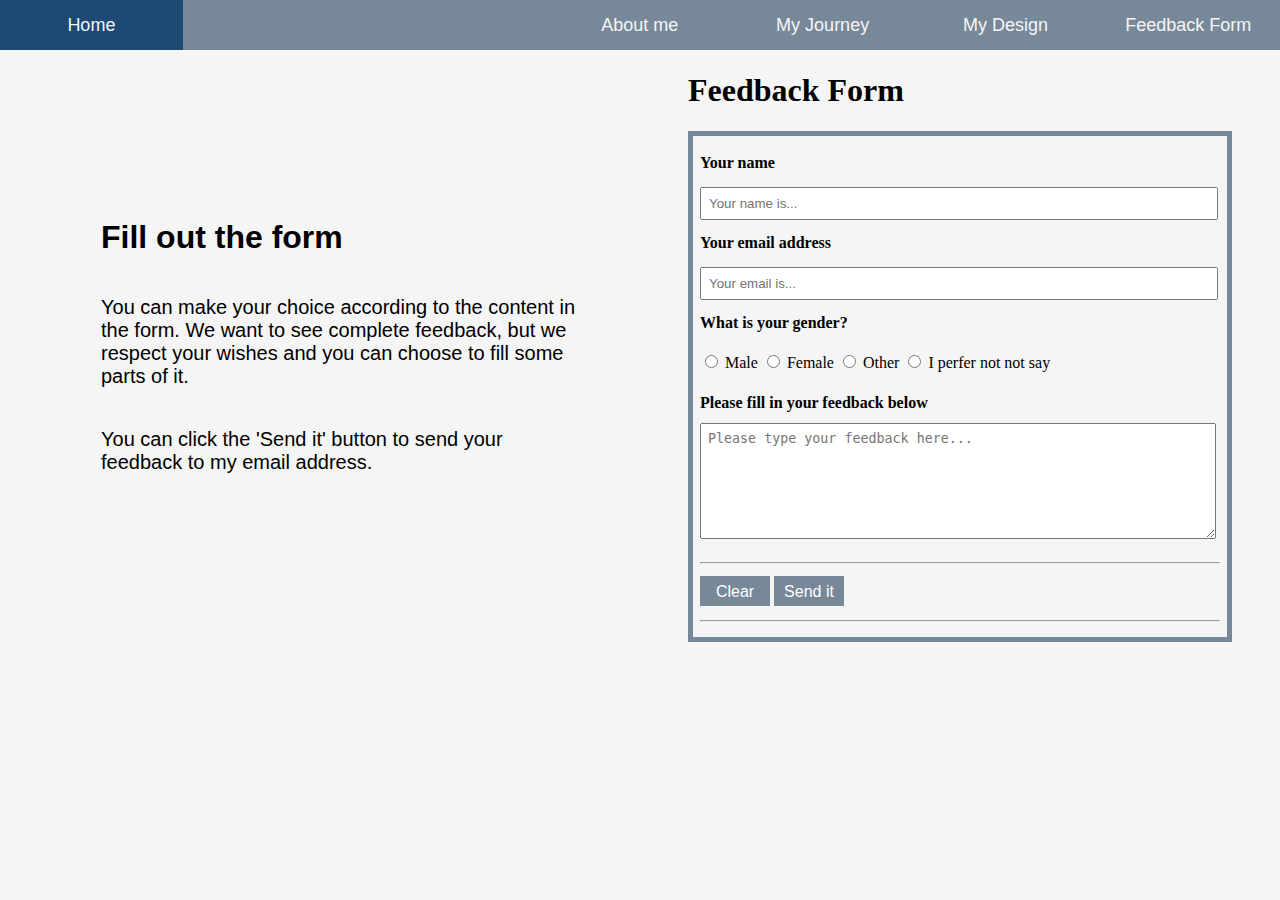
<file: feedback.html>
<!DOCTYPE html>
<html lang="en">
<head>
    <meta charset="UTF-8">
    <title>feedback</title>
    <link rel="stylesheet" href="CSS/feedback.css">
    <link rel="stylesheet" href="CSS/index_a3.css">
    <link rel="stylesheet" href="CSS/index_about_me_a3.css">
</head>
<body>

    <div class="navigation">
        <div class="col">
            <a href="index.html">Home</a>
        </div>
        <div class="col1">
            <a href=""> </a>
        </div>
        <div class="col">
            <a href="index_about_me.html">About me</a>
        </div>
        <div class="col">
            <a href="photo_gallery.html">My Journey</a>
        </div>
        <div class="col">
            <a href="index_design.html">My Design</a>
        </div>
        <div class="col">
            <a href="index_feedback.html">Feedback Form</a>
        </div>
    </div>

    <table class="table">
        <tr>
            <td>
                <div class="title2">Fill out the form</div>
                <div class="content1">You can make your choice according to the content in the form. 
                    We want to see complete feedback, but we respect your wishes and you can choose to fill some parts of it.
                </div> 
                    
                <div class="content1">You can click the 'Send it' button to send your feedback to my email address.
                </div>
            </td>
    
            <td>
                <h1>Feedback Form</h1>
                <form enctype="text/plain">
                    <label>Your name</label><br>
                    <input type="text" name="site" size="34" maxlength="50" placeholder="Your name is..."><br>
                    <label>Your email address</label>
                    <input type="text" name="site" size="34" maxlength="50" placeholder="Your email is..."><br>
                    <div id="choose">
                        <label>What is your gender?</label><br>
                        <!--use same name but different value-->
                        <input type="radio" name="gender" value="Male"> Male
                        <input type="radio" name="gender" value="Female"> Female
                        <input type="radio" name="gender" value="Other"> Other
                        <input type="radio" name="gender" value="I perfer not not say"> I perfer not not say <br>
                    </div>
                    <label>Please fill in your feedback below</label>
                    <textarea rows="20" placeholder="Please type your feedback here..."></textarea><br>
    
                    <hr>
                        <input type="button" value="Clear" class="Clear">
                        <input type="button" value="Send it" class="Send"> 
                    <hr>
                </form>
            </td>
    
            <td class="row3">
                <a href=""> </a>
            </td>
        </tr>
    </table>

</body>
</html>
</file>
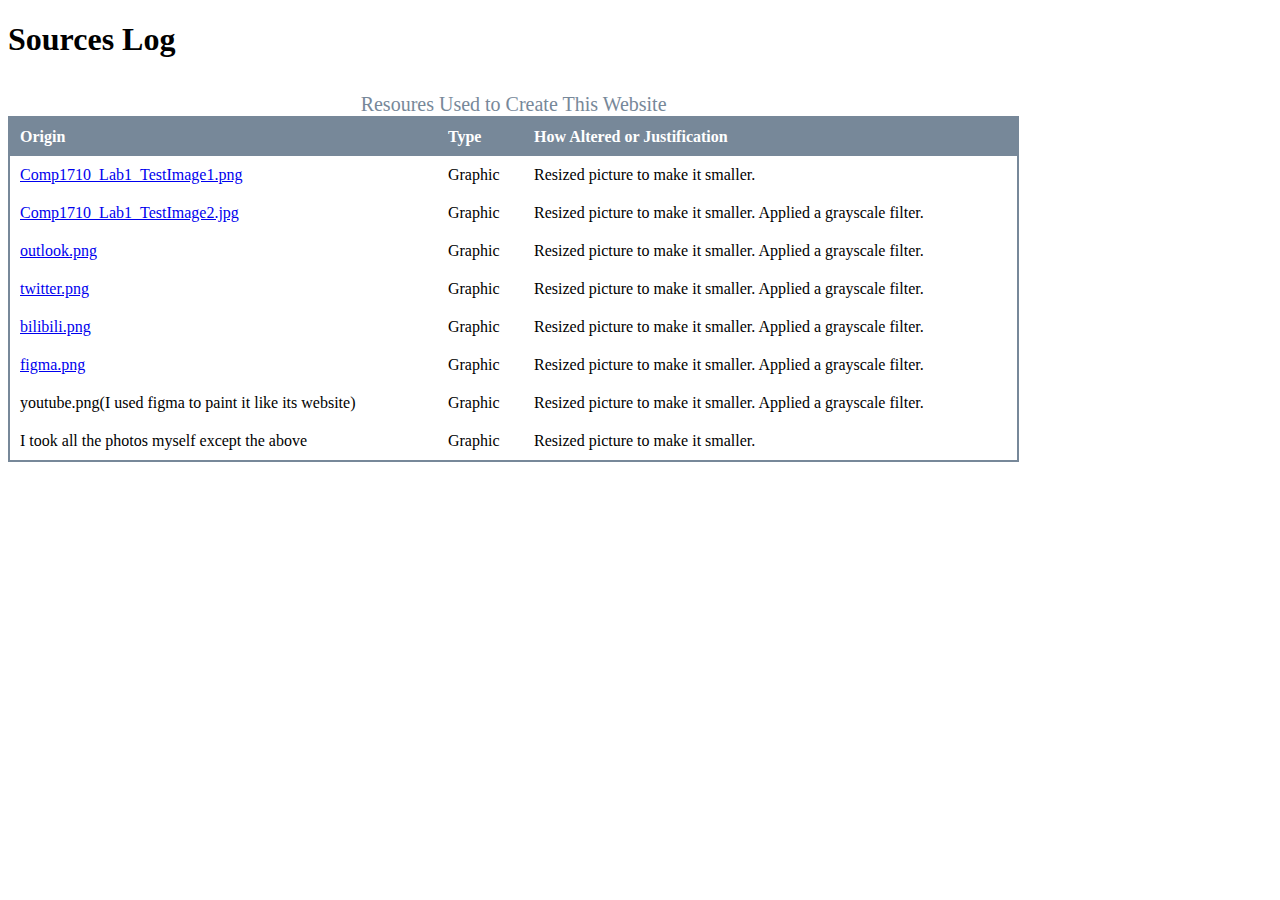
<file: sourcelog.html>
<!DOCTYPE html>
<html lang="en">
<head>
    <meta charset="UTF-8">
    <title>Sources Log</title>
    <link rel="stylesheet" href="CSS/sourcelog.css">
</head>
<body>
    <h1>Sources Log</h1>
    <table>
        <caption>Resoures Used to Create This Website</caption>
        <!--tr is the line(row) of table, td is the column-->
        <tr id="tr1">
            <td>Origin</td>
            <td>Type</td>
            <td>How Altered or Justification</td>
        </tr>
        <tr>
            <td><a href="https://unsplash.com/photos/NuFUbftUu_s">Comp1710_Lab1_TestImage1.png</a></td>
            <td>Graphic</td>
            <td>Resized picture to make it smaller.</td>
        </tr>
        <tr>
            <td><a href="https://unsplash.com/photos/m_HRfLhgABo">Comp1710_Lab1_TestImage2.jpg</a></td>
            <td>Graphic</td>
            <td>Resized picture to make it smaller. Applied a grayscale filter.</td>
        </tr>
        <tr>
            <td><a href="https://www.sj33.cn/sc/logo/dzhy/software/54409.html">outlook.png</a></td>
            <td>Graphic</td>
            <td>Resized picture to make it smaller. Applied a grayscale filter.</td>
        </tr>
        <tr>
            <td><a href="https://www.sj33.cn/sc/logo/dzhy/it/201402/37448.html">twitter.png</a></td>
            <td>Graphic</td>
            <td>Resized picture to make it smaller. Applied a grayscale filter.</td>
        </tr>
        <tr>
            <td><a href="https://www.sj33.cn/sc/logo/dzhy/it/202010/54355.html">bilibili.png</a></td>
            <td>Graphic</td>
            <td>Resized picture to make it smaller. Applied a grayscale filter.</td>
        </tr>
        <tr>
            <td><a href="https://www.sj33.cn/sc/logo/dzhy/software/55891.html">figma.png</a></td>
            <td>Graphic</td>
            <td>Resized picture to make it smaller. Applied a grayscale filter.</td>
        </tr>
        <tr>
            <td>youtube.png(I used figma to paint it like its website)</td>
            <td>Graphic</td>
            <td>Resized picture to make it smaller. Applied a grayscale filter.</td>
        </tr>
        <tr>
            <td>I took all the photos myself except the above</td>
            <td>Graphic</td>
            <td>Resized picture to make it smaller.</td>
        </tr>
    </table>   
</body>
</html>
</file>
<file: CSS/feedback.css>
/* -----------------------------------------Eliminate the margin in each pages------------------------------- */
/* Eliminate the margin of div */
body{margin:0px; background-color: whitesmoke;}

/* Eliminate the margin of table */
.table {border-collapse:collapse;}
.col3 {
    height: 160px;
}

.row3 {
    width: 45px;
}

.iframe {
    width: 600px;
    height: 400px;
    
}

.button2 {
    padding-top: 40px;
    padding-left: 100px;
}

.icon {
    width: 60px;
    height: 60px;
    padding-right: 40px;
    border: 0px;
}

form {
    background-color: whitesmoke;
    border: 5px solid lightslategrey;
    padding: 7px;
    width: 520px;
    line-height: 40px;
}

label {
    font-weight: bold; 
    height: 10px;
}

input[type=text] {
    width: 500px;
}

textarea {
    width: 500px; 
    height: 100px; 
    padding: 7px;
}

input {
    padding: 7px;
}

.Clear,
.Send {
    background-color: lightslategrey;
    border: 0px solid lightslategrey;
    color: white;

    font-size: 16px;
    height: 30px;
    width: 70px;
}

.Clear:hover{
    background-color: rgb(30, 73, 117);
}

.Send:hover{
    background-color: rgb(30, 73, 117);
}
</file>
<file: CSS/index_a3.css>
/* This is the css file for index add in A3*/

/* -----------------------------------------Eliminate the margin in each pages------------------------------- */
/* Eliminate the margin of div */
body{margin:0px; background-color: whitesmoke;}

/* Eliminate the margin of table */
.table {border-collapse:collapse;}

/* -----------------------------------------navigation in each pages----------------------------------------- */
.col2 a,
.col1 a,
.col a{
    height: 50px;
    line-height: 50px;
    float: left;
    text-align: center;
    
    text-decoration: none;
    font-size: large;
    font-family: Arial, Helvetica, sans-serif;

    background-color: lightslategrey;
    color: whitesmoke;
}

/* different navigation has different width*/
.col a {
    width: 14.28%;
}

.col1 a {
    width: 28.57%;
}

.col2 a {
    width: 33.33%;
}

/* set hover*/
.col2:hover a,
.col:hover a{
    text-decoration: none;
    background-color: rgb(30, 73, 117);
}


/* -------------------------------------------content of home page------------------------------------------- */
.title {
    font-size: 52px;
    font-weight: bolder;
    font-family: Arial, Helvetica, sans-serif;
    

    padding-top: 180px;
}

.content {
    font-size: 20px;
    font-family: Arial, Helvetica, sans-serif;
    text-decoration: none;

    padding-top: 100px;
}

.button,
.button4 {
    float: right;

    padding-top: 100px;
}

.button4 {
    padding-left: 20px;
    padding-right: 100px;
}

.title,
.content {
    padding-left: 100px;
    padding-right: 100px;
}

.start {
    border: 0px solid lightgray;
    color: whitesmoke;
    background-color: lightslategrey;
    border-radius: 60px;

    font-size: 20px;
    font-family: Arial, Helvetica, sans-serif;

    height: 60px;
    width: 150px;
}

.start:hover {
    background-color: rgb(30, 73, 117);
}

.night {
    border: 0px solid lightgray;
    color: whitesmoke;
    background-color: lightslategrey;
    border-radius: 60px;

    font-size: 20px;
    font-family: Arial, Helvetica, sans-serif;

    height: 60px;
    width: 60px;
}

.night:hover {
    background-color: rgb(30, 73, 117);
}
</file>
<file: CSS/index_about_me_a3.css>
/* This is the css file for index add in A3*/

/* -----------------------------------------Eliminate the margin in each pages------------------------------- */
/* Eliminate the margin of div */
body{margin:0px; background-color: whitesmoke;}

/* Eliminate the margin of table */
.table {border-collapse:collapse;}

/* -------------------------------------------content of about me page------------------------------------------- */
.title1,
.title2 {
    font-size: 32px;
    font-weight: bolder;
    font-family: Arial, Helvetica, sans-serif;
}

.title1 {
    padding-top: 80px;
}

.title2 {
    padding-top: 0px;
}

.content1 {
    font-size: 20px;
    font-family: Arial, Helvetica, sans-serif;

    padding-top: 40px;
}

.content2 {
    font-size: 20px;
    font-family: Arial, Helvetica, sans-serif;

    padding-top: 20px;

    width: 40%;
}

.button1 {
    float: right;

    padding-top: 8px;
    padding-right: 50px;
    padding-bottom: 50px;
}

.picture {
    width: 87%;

    padding-top: 120px;
}

.picture1 {
    width: 93%;
    padding-top: 120px;
}

.title1,
.title2,
.content1,
.content2 {
    padding-left: 100px;
    padding-right: 100px;
}

.top {
    border: 0px solid lightgray;
    color: whitesmoke;
    background-color: lightslategrey;
    border-radius: 60px;

    font-size: 20px;
    font-family: Arial, Helvetica, sans-serif;

    height: 60px;
    width: 60px;

    position: fixed;

    left: 1350px;
    top: 640px;
}

.top:hover {
    background-color: rgb(30, 73, 117);
    border: 2px solid white;
}
</file>
<file: CSS/sourcelog.css>
h1 {
    height: 50px;
}

table,table tr td {text-align: left; border-collapse: collapse;}

table {width: 80%;border: 2px solid  lightslategrey;}

/* padding means the dis from 4 directions, can also set padding right... */
tr td {padding: 10px;}

/* caption means the title in a table, only 1 */
caption {text-align: center;
color:  lightslategrey;
font-size: 20px;
}


#tr1 {font-weight: bold;
background-color:  lightslategrey;
color: white;}
</file>
